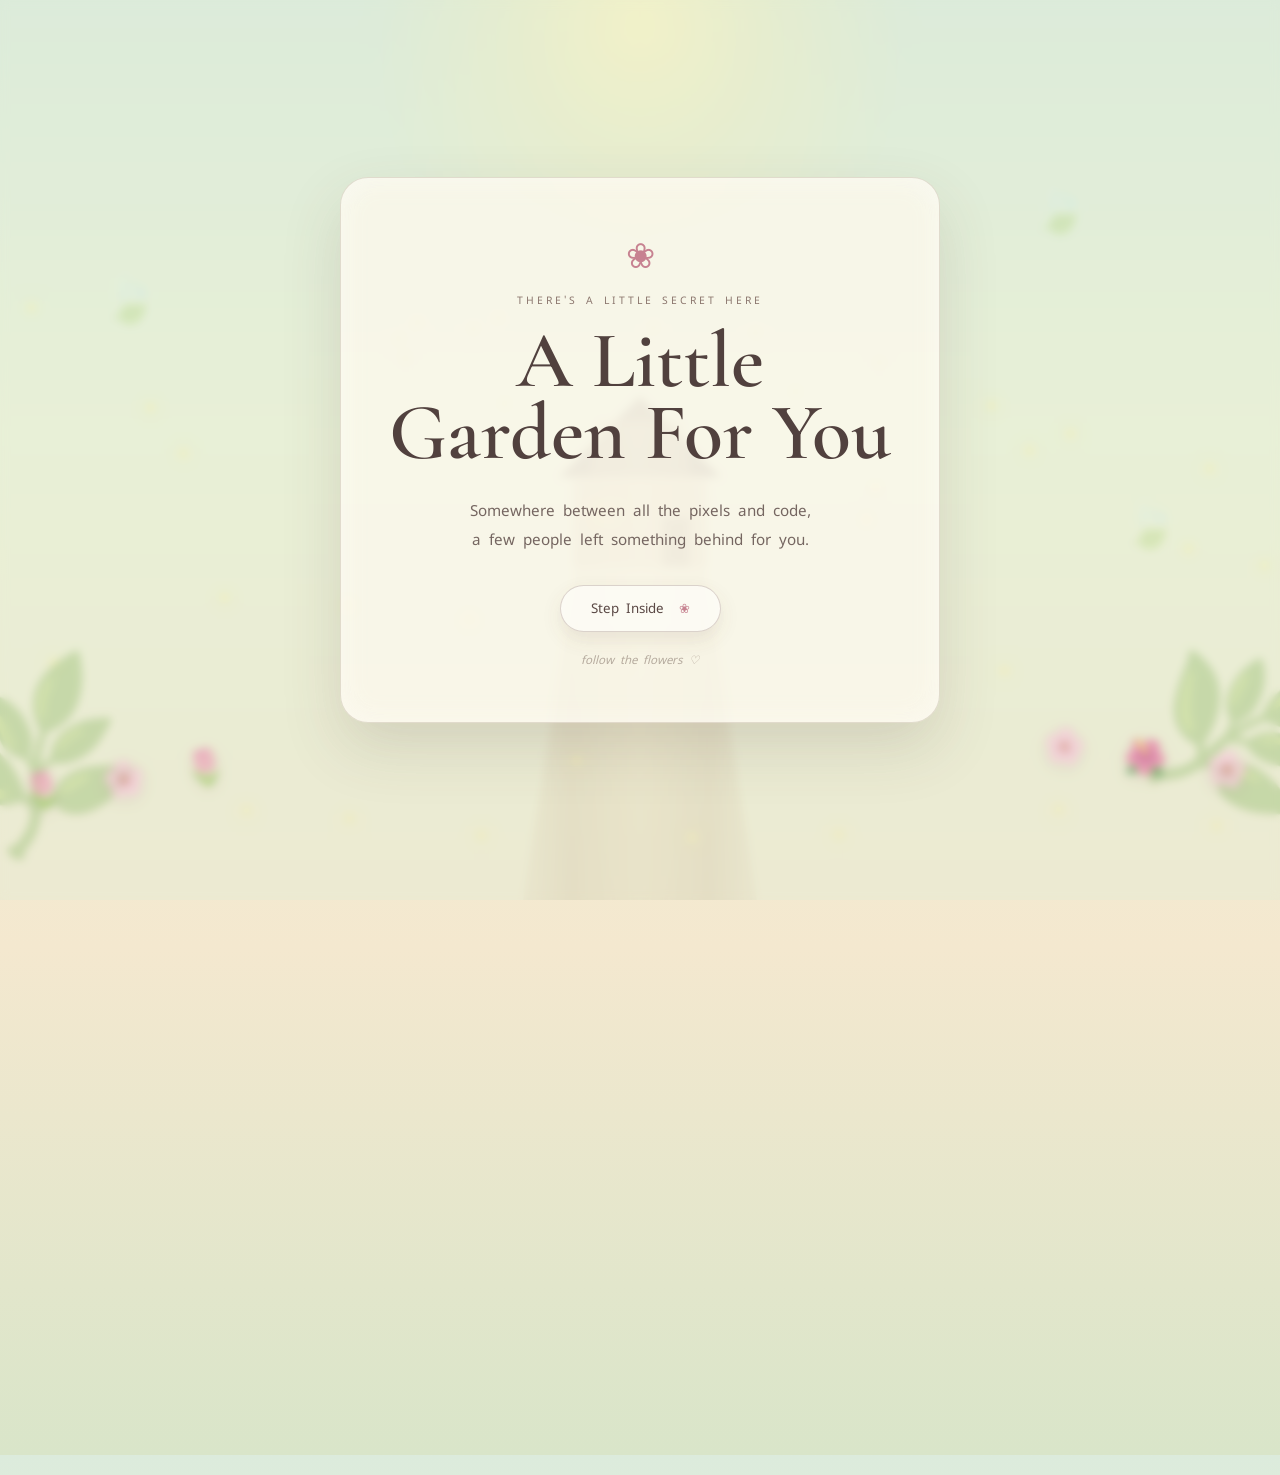
<file: index.html>
<!DOCTYPE html>
<html lang="en">

<head>

    <meta charset="UTF-8">

    <meta
        name="viewport"
        content="width=device-width, initial-scale=1.0"
    >

    <title>A Little Something 🌸</title>

    <link
        rel="preconnect"
        href="https://fonts.googleapis.com"
    >

    <link
        rel="preconnect"
        href="https://fonts.googleapis.com"
        crossorigin
    >

    <link
        href="https://fonts.googleapis.com/css2?family=Cormorant+Garamond:wght@400;500;600;700&family=Noto+Sans+Sinhala:wght@400;500;600;700&display=swap"
        rel="stylesheet"
    >

    <link
        rel="stylesheet"
        href="style.css"
    >

</head>


<body>


    <!-- =========================================
         ENCHANTED GARDEN BACKGROUND
    ========================================== -->

    <div class="garden-background">


        <!-- Soft sunlight -->

        <div class="sun-glow"></div>


        <!-- Distant cottage -->

        <div class="cottage">

            <div class="cottage-roof"></div>

            <div class="cottage-body">

                <div class="cottage-window"></div>

                <div class="cottage-door"></div>

            </div>

        </div>


        <!-- Garden path -->

        <div class="garden-path"></div>


        <!-- Floating butterflies -->

        <div
            class="butterflies"
            id="butterflies">
        </div>


        <!-- Floating petals -->

        <div
            class="petals"
            id="petals">
        </div>


        <!-- Fireflies -->

        <div
            class="fireflies"
            id="fireflies">
        </div>


        <!-- Decorative plants -->

        <div class="plant plant-left">
            🌿
        </div>

        <div class="plant plant-right">
            🌿
        </div>


        <!-- Flowers -->

        <div class="flowers flowers-left">
            🌷 🌸 🌷
        </div>

        <div class="flowers flowers-right">
            🌸 🌺 🌸
        </div>


        <!-- Large leaves -->

        <div class="leaf leaf-one">
            🍃
        </div>

        <div class="leaf leaf-two">
            🍃
        </div>

        <div class="leaf leaf-three">
            🍃
        </div>


    </div>



    <!-- =========================================
         WELCOME SCREEN
    ========================================== -->

    <section
        class="welcome-screen"
        id="welcomeScreen">


        <div class="welcome-card">


            <div class="welcome-flower">
                ❀
            </div>


            <p class="small-heading">
                THERE'S A LITTLE SECRET HERE
            </p>


            <h1>

                A Little<br>
                Garden For You

            </h1>


            <p class="welcome-text">

                Somewhere between all the
                pixels and code,
                <br>

                a few people left something
                behind for you.

            </p>


            <button
                class="enter-button"
                id="enterButton">

                Step Inside

                <span>
                    ❀
                </span>

            </button>


            <p class="hint">

                follow the flowers ♡

            </p>


        </div>


    </section>



    <!-- =========================================
         MAIN WEBSITE
    ========================================== -->

    <main
        class="main-content"
        id="mainContent">


        <!-- =====================================
             HERO
        ====================================== -->

        <header class="hero">


            <div class="hero-flower">

                ✿

            </div>


            <p class="eyebrow">

                A LITTLE CORNER OF THE INTERNET

            </p>


            <h1>

                Made Just For You

            </h1>


            <p class="hero-description">

                Welcome to our tiny garden.
                <br>

                Four little messages are waiting
                somewhere among the flowers.

            </p>


            <div class="divider">

                <span>
                    ❀
                </span>

            </div>


        </header>



        <!-- =====================================
             LETTERS
        ====================================== -->

        <section class="letters-section">


            <p class="section-label">

                PICK A FLOWER

            </p>


            <div class="letters-grid">


                <!-- LETTER 1 -->

                <button
                    class="letter"
                    data-letter="maddu">


                    <div class="letter-glow"></div>


                    <div class="letter-icon">

                        🌷

                    </div>


                    <span class="letter-number">

                        I

                    </span>


                    <h2>

                        Maddu

                    </h2>


                    <p>

                        Something waiting
                        beneath the flowers

                    </p>


                    <span class="open-text">

                        Pick me ❀

                    </span>


                </button>



                <!-- LETTER 2 -->

                <button
                    class="letter"
                    data-letter="lithu">


                    <div class="letter-glow"></div>


                    <div class="letter-icon">

                        🌸

                    </div>


                    <span class="letter-number">

                        II

                    </span>


                    <h2>

                        Lithu

                    </h2>


                    <p>

                        Someone left
                        a little something

                    </p>


                    <span class="open-text">

                        Pick me ❀

                    </span>


                </button>



                <!-- LETTER 3 -->

                <button
                    class="letter"
                    data-letter="dewaakki">


                    <div class="letter-glow"></div>


                    <div class="letter-icon">

                        🌺

                    </div>


                    <span class="letter-number">

                        III

                    </span>


                    <h2>

                        Dewa Akki

                    </h2>


                    <p>

                        A message that travelled
                        across the distance

                    </p>


                    <span class="open-text">

                        Pick me ❀

                    </span>


                </button>



                <!-- LETTER 4 -->

                <button
                    class="letter special-letter"
                    data-letter="punchipawula">


                    <div class="letter-glow"></div>


                    <div class="letter-icon">

                        💌

                    </div>


                    <span class="letter-number">

                        IV

                    </span>


                    <h2>

                        පුංචි පවුල

                    </h2>


                    <p>

                        Perhaps the most
                        special flower of all

                    </p>


                    <span class="open-text">

                        Pick me ❀

                    </span>


                </button>


            </div>


        </section>



        <!-- =====================================
             BOTTOM MESSAGE
        ====================================== -->

        <section class="bottom-message">


            <div class="bottom-line"></div>


            <p>

                Some gardens grow flowers.
                <br>

                Ours apparently grows birthday wishes. ♡

            </p>


            <div class="bottom-flowers">

                🌸　🌷　🌸

            </div>


        </section>



        <footer>

            planted with love,
            friendship,
            and questionable amounts of sleep ♡

        </footer>


    </main>



    <!-- =========================================
         LETTER MODAL
    ========================================== -->

    <div
        class="letter-overlay"
        id="letterOverlay">


        <div class="letter-paper">


            <button
                class="close-button"
                id="closeButton"
                aria-label="Close letter">

                ×

            </button>


            <div class="paper-decoration">

                ❀

            </div>


            <p
                class="paper-label"
                id="paperLabel">

                A LITTLE LETTER

            </p>


            <h2
                id="paperTitle">

                For You ♡

            </h2>


            <div class="paper-divider">

                ❦

            </div>


            <div
                class="paper-message"
                id="paperMessage">
            </div>


            <p
                class="paper-signature"
                id="paperSignature">
            </p>


            <div class="paper-bottom">

                🌿 ❀ 🌿

            </div>


        </div>


    </div>



    <!-- JAVASCRIPT -->

    <script src="script.js"></script>


</body>

</html>
</file>
<file: style.css>
/* =====================================================
   RESET
===================================================== */

* {
    box-sizing: border-box;
    margin: 0;
    padding: 0;
}


html {
    scroll-behavior: smooth;
}


body {

    min-height: 100vh;

    overflow-x: hidden;

    font-family:
        "Noto Sans Sinhala",
        sans-serif;

    color:
        #463b35;

    background:

        linear-gradient(
            180deg,
            #dcebdc 0%,
            #eef2d7 30%,
            #f4e8cf 65%,
            #d9e5c9 100%
        );

}



/* =====================================================
   GARDEN BACKGROUND
===================================================== */

.garden-background {

    position: fixed;

    inset: 0;

    overflow: hidden;

    pointer-events: none;

    z-index: 0;

}



/* =====================================================
   SOFT SUN
===================================================== */

.sun-glow {

    position: absolute;

    width: 550px;

    height: 550px;

    top: -250px;

    left: 50%;

    transform:
        translateX(-50%);

    border-radius: 50%;

    background:

        radial-gradient(
            circle,
            rgba(255,244,191,0.9),
            rgba(255,239,177,0.35) 35%,
            transparent 70%
        );

    filter:
        blur(10px);

}



/* =====================================================
   GARDEN PATH
===================================================== */

.garden-path {

    position: absolute;

    bottom: -150px;

    left: 50%;

    transform:
        translateX(-50%);

    width: 280px;

    height: 70%;

    background:

        linear-gradient(
            90deg,
            rgba(210,180,150,0.0),
            rgba(213,188,157,0.55),
            rgba(235,213,181,0.65),
            rgba(213,188,157,0.55),
            rgba(210,180,150,0.0)
        );

    clip-path:
        polygon(
            35% 0,
            65% 0,
            100% 100%,
            0 100%
        );

    filter:
        blur(1px);

    opacity:
        0.7;

}



/* =====================================================
   DISTANT COTTAGE
===================================================== */

.cottage {

    position: absolute;

    bottom: 36%;

    left: 50%;

    transform:
        translateX(-50%)
        scale(0.9);

    opacity:
        0.65;

}



.cottage-roof {

    width: 180px;

    height: 90px;

    background:

        linear-gradient(
            135deg,
            #8d6d61,
            #6f5149
        );

    clip-path:
        polygon(
            0 100%,
            50% 0,
            100% 100%
        );

    filter:
        drop-shadow(
            0 8px 5px
            rgba(60,50,40,0.15)
        );

}



.cottage-body {

    width: 150px;

    height: 100px;

    margin:
        -1px auto 0;

    background:
        #d9c4a8;

    position:
        relative;

    border-radius:
        3px;

}



.cottage-window {

    position: absolute;

    width: 30px;

    height: 30px;

    left: 20px;

    top: 25px;

    background:
        #f5d99c;

    box-shadow:
        0 0 18px
        rgba(255,210,120,0.7);

}



.cottage-door {

    position: absolute;

    width: 30px;

    height: 55px;

    right: 20px;

    bottom: 0;

    background:
        #765449;

}



/* =====================================================
   FLOATING BUTTERFLIES
===================================================== */

.butterfly {

    position: absolute;

    font-size:
        20px;

    opacity:
        0;

    animation:
        butterflyFloat
        14s
        infinite
        ease-in-out;

    filter:
        drop-shadow(
            0 2px 5px
            rgba(100,70,80,0.25)
        );

}



@keyframes butterflyFloat {

    0% {

        opacity: 0;

        transform:
            translate(
                0,
                80px
            )
            rotate(-10deg);

    }

    15% {

        opacity:
            0.8;

    }

    45% {

        transform:
            translate(
                80px,
                -80px
            )
            rotate(10deg);

    }

    75% {

        opacity:
            0.65;

    }

    100% {

        opacity: 0;

        transform:
            translate(
                -60px,
                -240px
            )
            rotate(-5deg);

    }

}



/* =====================================================
   FLOATING PETALS
===================================================== */

.petal {

    position: absolute;

    color:
        rgba(239,154,177,0.75);

    font-size:
        15px;

    opacity:
        0;

    animation:
        petalFall
        10s
        infinite
        linear;

}



@keyframes petalFall {

    0% {

        opacity:
            0;

        transform:
            translateY(-50px)
            rotate(0deg);

    }

    15% {

        opacity:
            0.8;

    }

    100% {

        opacity:
            0;

        transform:
            translateY(
                105vh
            )
            translateX(
                120px
            )
            rotate(
                360deg
            );

    }

}



/* =====================================================
   FIREFLIES
===================================================== */

.firefly {

    position: absolute;

    width:
        5px;

    height:
        5px;

    border-radius:
        50%;

    background:
        #fff0a6;

    box-shadow:

        0 0 8px
        #fff0a6,

        0 0 18px
        rgba(255,220,100,0.7);

    animation:
        fireflyMove
        6s
        infinite
        ease-in-out;

}



@keyframes fireflyMove {

    0%,
    100% {

        opacity:
            0.15;

        transform:
            translate(
                0,
                0
            );

    }

    50% {

        opacity:
            1;

        transform:
            translate(
                25px,
                -30px
            );

    }

}



/* =====================================================
   PLANTS
===================================================== */

.plant {

    position: absolute;

    font-size:
        150px;

    opacity:
        0.35;

    filter:
        blur(0.4px);

}



.plant-left {

    left:
        -55px;

    bottom:
        5%;

    transform:
        rotate(-25deg);

}



.plant-right {

    right:
        -55px;

    bottom:
        8%;

    transform:
        rotate(25deg);

}



/* =====================================================
   FLOWERS
===================================================== */

.flowers {

    position: absolute;

    font-size:
        35px;

    letter-spacing:
        10px;

    opacity:
        0.7;

    filter:

        drop-shadow(
            0 3px 8px
            rgba(100,60,70,0.2)
        );

}



.flowers-left {

    left:
        20px;

    bottom:
        100px;

    transform:
        rotate(-8deg);

}



.flowers-right {

    right:
        20px;

    bottom:
        120px;

    transform:
        rotate(8deg);

}



/* =====================================================
   FLOATING LEAVES
===================================================== */

.leaf {

    position:
        absolute;

    font-size:
        45px;

    opacity:
        0.25;

    animation:
        leafFloat
        8s
        infinite
        ease-in-out
        alternate;

}



.leaf-one {

    top:
        30%;

    left:
        8%;

}



.leaf-two {

    top:
        55%;

    right:
        8%;

    animation-delay:
        -3s;

}



.leaf-three {

    top:
        20%;

    right:
        15%;

    animation-delay:
        -5s;

}



@keyframes leafFloat {

    from {

        transform:
            translateY(
                -10px
            )
            rotate(-5deg);

    }

    to {

        transform:
            translateY(
                20px
            )
            rotate(8deg);

    }

}



/* =====================================================
   WELCOME SCREEN
===================================================== */

.welcome-screen {

    position:
        fixed;

    inset:
        0;

    z-index:
        100;

    display:
        flex;

    justify-content:
        center;

    align-items:
        center;

    padding:
        20px;

    background:
        rgba(220,235,213,0.32);

    backdrop-filter:
        blur(4px);

    transition:
        opacity 0.9s ease,
        visibility 0.9s ease;

}



.welcome-screen.hide {

    opacity:
        0;

    visibility:
        hidden;

    pointer-events:
        none;

}



.welcome-card {

    width:
        min(
            600px,
            100%
        );

    padding:
        55px 40px;

    text-align:
        center;

    border:
        1px solid
        rgba(100,80,70,0.16);

    border-radius:
        28px;

    background:

        rgba(
            255,
            250,
            239,
            0.72
        );

    backdrop-filter:
        blur(15px);

    box-shadow:

        0 25px 60px
        rgba(90,70,60,0.16),

        inset
        0 0 30px
        rgba(255,255,255,0.4);

    animation:
        welcomeAppear
        1s
        ease;

}



@keyframes welcomeAppear {

    from {

        opacity:
            0;

        transform:
            translateY(
                25px
            )
            scale(
                0.96
            );

    }

    to {

        opacity:
            1;

        transform:
            translateY(
                0
            )
            scale(
                1
            );

    }

}



.welcome-flower {

    font-size:
        35px;

    color:
        #c78291;

    margin-bottom:
        15px;

}



.small-heading {

    font-size:
        0.65rem;

    letter-spacing:
        3px;

    color:
        #8b766e;

    margin-bottom:
        18px;

}



.welcome-card h1 {

    font-family:
        "Cormorant Garamond",
        serif;

    font-size:
        clamp(
            3rem,
            8vw,
            5rem
        );

    line-height:
        0.9;

    font-weight:
        600;

    color:
        #51413e;

    margin-bottom:
        28px;

}



.welcome-text {

    color:
        #756661;

    line-height:
        1.9;

    font-size:
        0.95rem;

    margin-bottom:
        30px;

}



.enter-button {

    border:
        1px solid
        rgba(120,90,80,0.25);

    background:
        rgba(
            255,
            255,
            255,
            0.55
        );

    color:
        #5a4844;

    padding:
        14px 30px;

    border-radius:
        50px;

    font-family:
        inherit;

    cursor:
        pointer;

    transition:
        0.35s;

    box-shadow:
        0 8px 20px
        rgba(100,70,60,0.10);

}



.enter-button span {

    margin-left:
        8px;

    color:
        #c78391;

}



.enter-button:hover {

    transform:
        translateY(
            -3px
        );

    background:
        rgba(
            255,
            255,
            255,
            0.8
        );

    box-shadow:
        0 12px 28px
        rgba(100,70,60,0.16);

}



.hint {

    margin-top:
        20px;

    color:
        rgba(
            100,
            80,
            70,
            0.45
        );

    font-size:
        0.72rem;

    font-style:
        italic;

}



/* =====================================================
   MAIN CONTENT
===================================================== */

.main-content {

    position:
        relative;

    z-index:
        5;

    max-width:
        1100px;

    margin:
        0 auto;

    padding:
        80px 20px 50px;

    opacity:
        0;

    transform:
        translateY(
            20px
        );

    transition:
        opacity 1s ease,
        transform 1s ease;

}



.main-content.show {

    opacity:
        1;

    transform:
        translateY(
            0
        );

}



/* =====================================================
   HERO
===================================================== */

.hero {

    text-align:
        center;

    padding:
        20px 0 50px;

}



.hero-flower {

    font-size:
        35px;

    color:
        #c47f8d;

    margin-bottom:
        15px;

}



.eyebrow {

    font-size:
        0.65rem;

    letter-spacing:
        3px;

    color:
        #8b766e;

    margin-bottom:
        15px;

}



.hero h1 {

    font-family:
        "Cormorant Garamond",
        serif;

    font-size:
        clamp(
            3.2rem,
            8vw,
            5.5rem
        );

    font-weight:
        600;

    line-height:
        0.95;

    color:
        #51413e;

}



.hero-description {

    max-width:
        520px;

    margin:
        25px auto 0;

    color:
        #756861;

    line-height:
        1.8;

    font-size:
        0.95rem;

}



.divider {

    display:
        flex;

    justify-content:
        center;

    align-items:
        center;

    gap:
        15px;

    margin-top:
        30px;

    color:
        #bd7c8b;

}



.divider::before,
.divider::after {

    content:
        "";

    width:
        80px;

    height:
        1px;

    background:

        linear-gradient(
            90deg,
            transparent,
            rgba(
                160,
                120,
                110,
                0.4
            )
        );

}



.divider::after {

    transform:
        rotate(
            180deg
        );

}



/* =====================================================
   LETTER SECTION
===================================================== */

.letters-section {

    padding:
        20px 0 50px;

}



.section-label {

    text-align:
        center;

    font-size:
        0.65rem;

    letter-spacing:
        3px;

    color:
        rgba(
            110,
            90,
            80,
            0.55
        );

    margin-bottom:
        30px;

}



.letters-grid {

    display:
        grid;

    grid-template-columns:
        repeat(
            2,
            1fr
        );

    gap:
        22px;

    max-width:
        850px;

    margin:
        auto;

}



/* =====================================================
   LETTER CARDS
===================================================== */

.letter {

    position:
        relative;

    min-height:
        270px;

    padding:
        30px 25px;

    text-align:
        center;

    border:
        1px solid
        rgba(
            110,
            85,
            75,
            0.16
        );

    border-radius:
        25px;

    background:

        rgba(
            255,
            250,
            241,
            0.58
        );

    backdrop-filter:
        blur(12px);

    color:
        #51413e;

    cursor:
        pointer;

    overflow:
        hidden;

    transition:
        0.45s;

    font-family:
        inherit;

}



.letter::before {

    content:
        "";

    position:
        absolute;

    inset:
        1px;

    border-radius:
        24px;

    border:
        1px solid
        rgba(
            255,
            255,
            255,
            0.55
        );

    pointer-events:
        none;

}



.letter-glow {

    position:
        absolute;

    width:
        160px;

    height:
        160px;

    top:
        -80px;

    right:
        -80px;

    border-radius:
        50%;

    background:
        rgba(
            220,
            140,
            160,
            0.12
        );

    filter:
        blur(30px);

    transition:
        0.5s;

}



.letter:hover {

    transform:
        translateY(
            -8px
        );

    border-color:
        rgba(
            170,
            120,
            130,
            0.35
        );

    box-shadow:

        0 20px 45px
        rgba(
            90,
            70,
            60,
            0.14
        );

}



.letter:hover .letter-glow {

    transform:
        scale(
            1.8
        );

}



.letter-icon {

    position:
        relative;

    font-size:
        48px;

    margin-bottom:
        12px;

    filter:
        drop-shadow(
            0 3px 6px
            rgba(
                100,
                70,
                70,
                0.18
            )
        );

}



.letter-number {

    display:
        block;

    font-family:
        "Cormorant Garamond",
        serif;

    color:
        #a47d80;

    font-size:
        0.8rem;

    letter-spacing:
        3px;

    margin-bottom:
        8px;

}



.letter h2 {

    position:
        relative;

    font-family:
        "Cormorant Garamond",
        "Noto Sans Sinhala",
        serif;

    font-size:
        1.8rem;

    font-weight:
        600;

    margin-bottom:
        8px;

}



.letter p {

    position:
        relative;

    color:
        #82736e;

    font-size:
        0.78rem;

    line-height:
        1.6;

}



.open-text {

    display:
        inline-block;

    margin-top:
        18px;

    color:
        #b87887;

    font-size:
        0.72rem;

    letter-spacing:
        1px;

}



.special-letter {

    background:

        rgba(
            255,
            244,
            235,
            0.68
        );

}



/* =====================================================
   BOTTOM MESSAGE
===================================================== */

.bottom-message {

    text-align:
        center;

    padding:
        30px 20px 60px;

    color:
        rgba(
            100,
            80,
            70,
            0.60
        );

    line-height:
        2;

}



.bottom-line {

    width:
        120px;

    height:
        1px;

    margin:
        0 auto 25px;

    background:

        linear-gradient(
            90deg,
            transparent,
            rgba(
                160,
                120,
                110,
                0.4
            ),
            transparent
        );

}



.bottom-flowers {

    margin-top:
        20px;

    font-size:
        16px;

}



footer {

    text-align:
        center;

    padding-bottom:
        30px;

    color:
        rgba(
            100,
            80,
            70,
            0.35
        );

    font-size:
        0.7rem;

    font-style:
        italic;

}



/* =====================================================
   LETTER MODAL
===================================================== */

.letter-overlay {

    position:
        fixed;

    inset:
        0;

    z-index:
        200;

    display:
        flex;

    justify-content:
        center;

    align-items:
        center;

    padding:
        20px;

    background:
        rgba(
            60,
            45,
            40,
            0.48
        );

    backdrop-filter:
        blur(10px);

    opacity:
        0;

    visibility:
        hidden;

    transition:
        0.4s;

}



.letter-overlay.show {

    opacity:
        1;

    visibility:
        visible;

}



/* =====================================================
   LETTER PAPER
===================================================== */

.letter-paper {

    position:
        relative;

    width:
        min(
            680px,
            100%
        );

    max-height:
        88vh;

    overflow-y:
        auto;

    padding:
        50px 45px;

    text-align:
        center;

    border-radius:
        8px;

    color:
        #453934;

    background:

        linear-gradient(
            145deg,
            #fffaf0,
            #f6e8d5
        );

    box-shadow:

        0 30px 80px
        rgba(
            50,
            40,
            30,
            0.35
        );

    transform:
        translateY(
            25px
        )
        scale(
            0.95
        );

    transition:
        0.45s;

}



.letter-overlay.show .letter-paper {

    transform:
        translateY(
            0
        )
        scale(
            1
        );

}



.letter-paper::before {

    content:
        "";

    position:
        absolute;

    inset:
        12px;

    border:
        1px solid
        rgba(
            120,
            85,
            75,
            0.15
        );

    pointer-events:
        none;

}



.close-button {

    position:
        absolute;

    top:
        15px;

    right:
        20px;

    width:
        35px;

    height:
        35px;

    border:
        none;

    border-radius:
        50%;

    background:
        rgba(
            80,
            60,
            50,
            0.07
        );

    color:
        #604e48;

    font-size:
        24px;

    cursor:
        pointer;

    z-index:
        2;

}



.paper-decoration {

    font-size:
        25px;

    color:
        #bb7989;

    margin-bottom:
        10px;

}



.paper-label {

    font-size:
        0.65rem;

    letter-spacing:
        3px;

    color:
        #927b72;

    margin-bottom:
        10px;

}



.letter-paper h2 {

    font-family:
        "Cormorant Garamond",
        "Noto Sans Sinhala",
        serif;

    font-size:
        2.5rem;

    color:
        #443531;

    margin-bottom:
        10px;

}



.paper-divider {

    color:
        #b97887;

    font-size:
        22px;

    margin:
        10px 0 25px;

}



.paper-message {

    text-align:
        left;

    font-family:
        "Noto Sans Sinhala",
        sans-serif;

    color:
        #54433e;

    font-size:
        0.95rem;

    line-height:
        2;

    white-space:
        pre-line;

}



.paper-signature {

    margin-top:
        30px;

    text-align:
        right;

    font-family:
        "Cormorant Garamond",
        serif;

    font-size:
        1.3rem;

    font-style:
        italic;

    color:
        #916876;

}



.paper-bottom {

    margin-top:
        25px;

    color:
        #b97887;

}



/* =====================================================
   MOBILE
===================================================== */

@media (max-width: 700px) {


    .cottage {

        transform:
            translateX(-50%)
            scale(
                0.65
            );

        bottom:
            38%;

    }


    .garden-path {

        width:
            190px;

    }


    .welcome-card {

        padding:
            45px 25px;

    }


    .welcome-card h1 {

        font-size:
            3.5rem;

    }


    .small-heading {

        letter-spacing:
            2px;

    }


    .main-content {

        padding-top:
            50px;

    }


    .hero h1 {

        font-size:
            3.6rem;

    }


    .hero-description {

        padding:
            0 15px;

    }


    .letters-grid {

        grid-template-columns:
            1fr;

        max-width:
            420px;

    }


    .letter {

        min-height:
            245px;

    }


    .letter-paper {

        padding:
            45px 25px;

    }


    .letter-paper h2 {

        font-size:
            2.1rem;

    }


    .paper-message {

        font-size:
            0.88rem;

        line-height:
            1.9;

    }


    .flowers {

        font-size:
            24px;

    }


    .plant {

        font-size:
            100px;

    }

}


@media (max-width: 400px) {


    .welcome-card h1 {

        font-size:
            3rem;

    }


    .hero h1 {

        font-size:
            3rem;

    }


    .letter {

        padding:
            25px 18px;

    }

}
</file>
